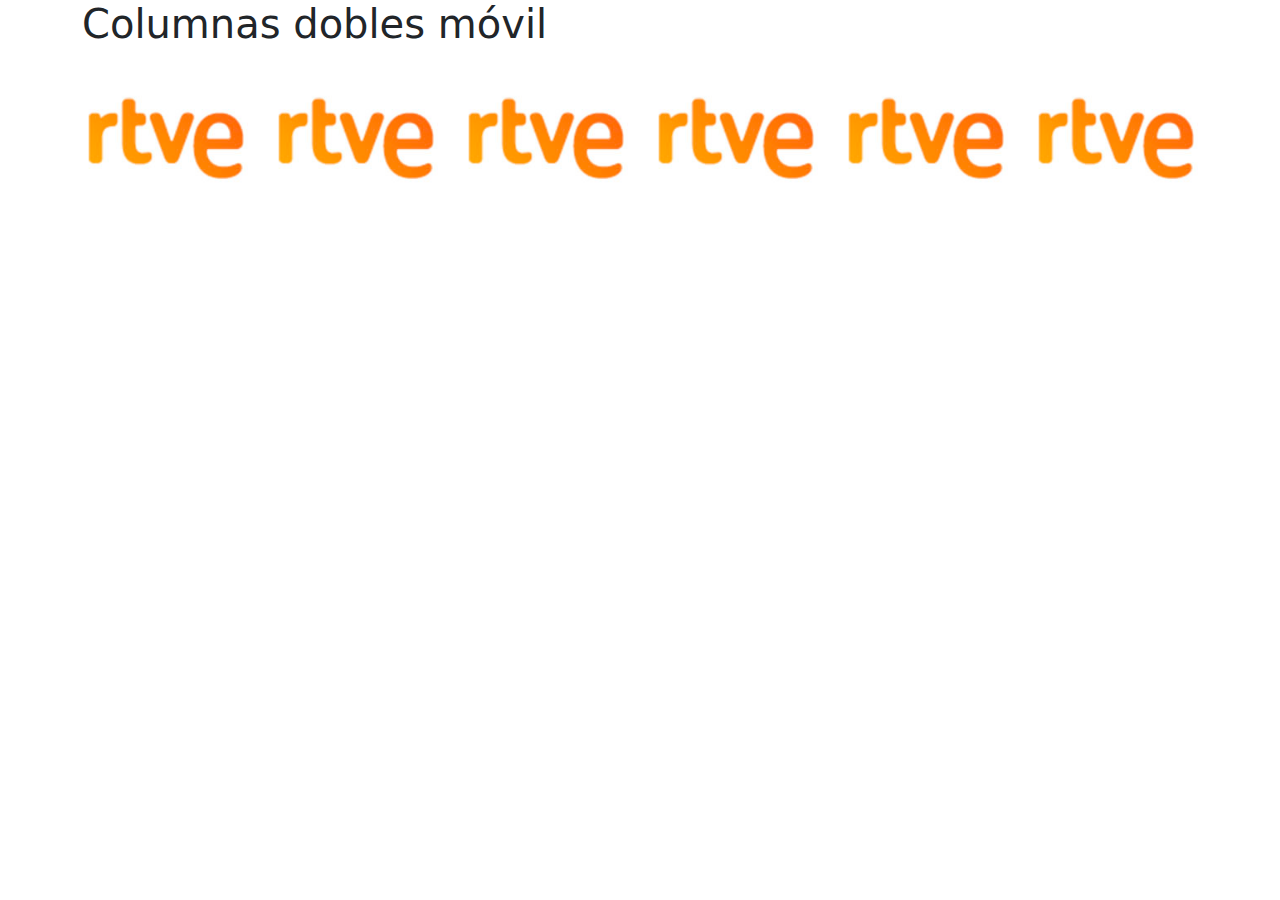
<file: 4_mobile-cols/index.html>
<!DOCTYPE html>
<html lang="en">

<head>
    <meta charset="UTF-8">
    <meta http-equiv="X-UA-Compatible" content="IE=edge">
    <meta name="viewport" content="width=device-width, initial-scale=1.0">
    <title>Document</title>

    <link href='https://cdn.jsdelivr.net/npm/bootstrap@5.2.2/dist/css/bootstrap.min.css' rel='stylesheet'>

    <link rel="stylesheet" href="./css/style.css">
</head>

<body>

    <section>
        <div class="container">
            <h1>Columnas dobles móvil</h1>

            <div class="row">
                <div class="col-4 col-md-2">
                    <img src="./img/cliente-_0010_logoRTVE.jpg" alt="Img">
                </div>
                <div class="col-4 col-md-2">
                    <img src="./img/cliente-_0010_logoRTVE.jpg" alt="Img">
                </div>
                <div class="col-4 col-md-2">
                    <img src="./img/cliente-_0010_logoRTVE.jpg" alt="Img">
                </div>
                <div class="col-4 col-md-2">
                    <img src="./img/cliente-_0010_logoRTVE.jpg" alt="Img">
                </div>
                <div class="col-4 col-md-2">
                    <img src="./img/cliente-_0010_logoRTVE.jpg" alt="Img">
                </div>
                <div class="col-4 col-md-2">
                    <img src="./img/cliente-_0010_logoRTVE.jpg" alt="Img">
                </div>
            </div>
        </div>
    </section>

</body>

</html>
</file>
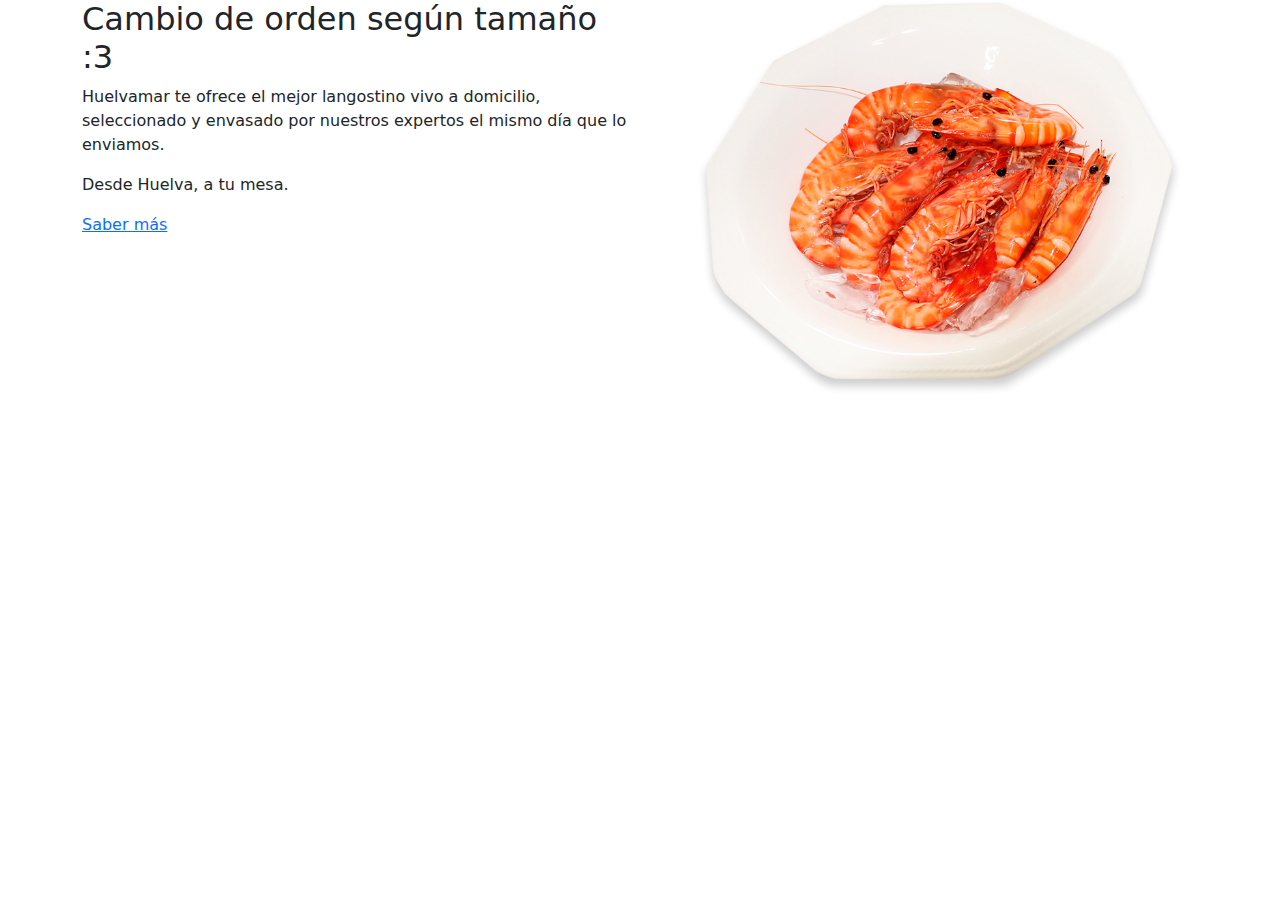
<file: 5_cols-order/index.html>
<!DOCTYPE html>
<html lang="en">

<head>
    <meta charset="UTF-8">
    <meta http-equiv="X-UA-Compatible" content="IE=edge">
    <meta name="viewport" content="width=device-width, initial-scale=1.0">
    <title>Document</title>

    <link href='https://cdn.jsdelivr.net/npm/bootstrap@5.2.2/dist/css/bootstrap.min.css' rel='stylesheet'>

    <link rel="stylesheet" href="./css/style.css">
</head>

<body>

    <section class="product">

        <div class="container">

            <div class="row">

                <div class="col-md-6 order-md-2">
                    <img src="./img/plato-de-langostino-vivo-huelvamar.png" alt="Langostino vivo">
                </div>

                <div class="col-md-6 order-md-1">
                    <h2>Cambio de orden según tamaño :3</h2>

                    <p>Huelvamar te ofrece el mejor langostino vivo a domicilio, seleccionado y envasado por
                        nuestros expertos el mismo día que lo enviamos.</p>

                    <p>Desde Huelva, a tu mesa.</p>

                    <a href="#" class="button">Saber más</a>

                </div>
            </div>
        </div>

    </section>

</body>

</html>
</file>
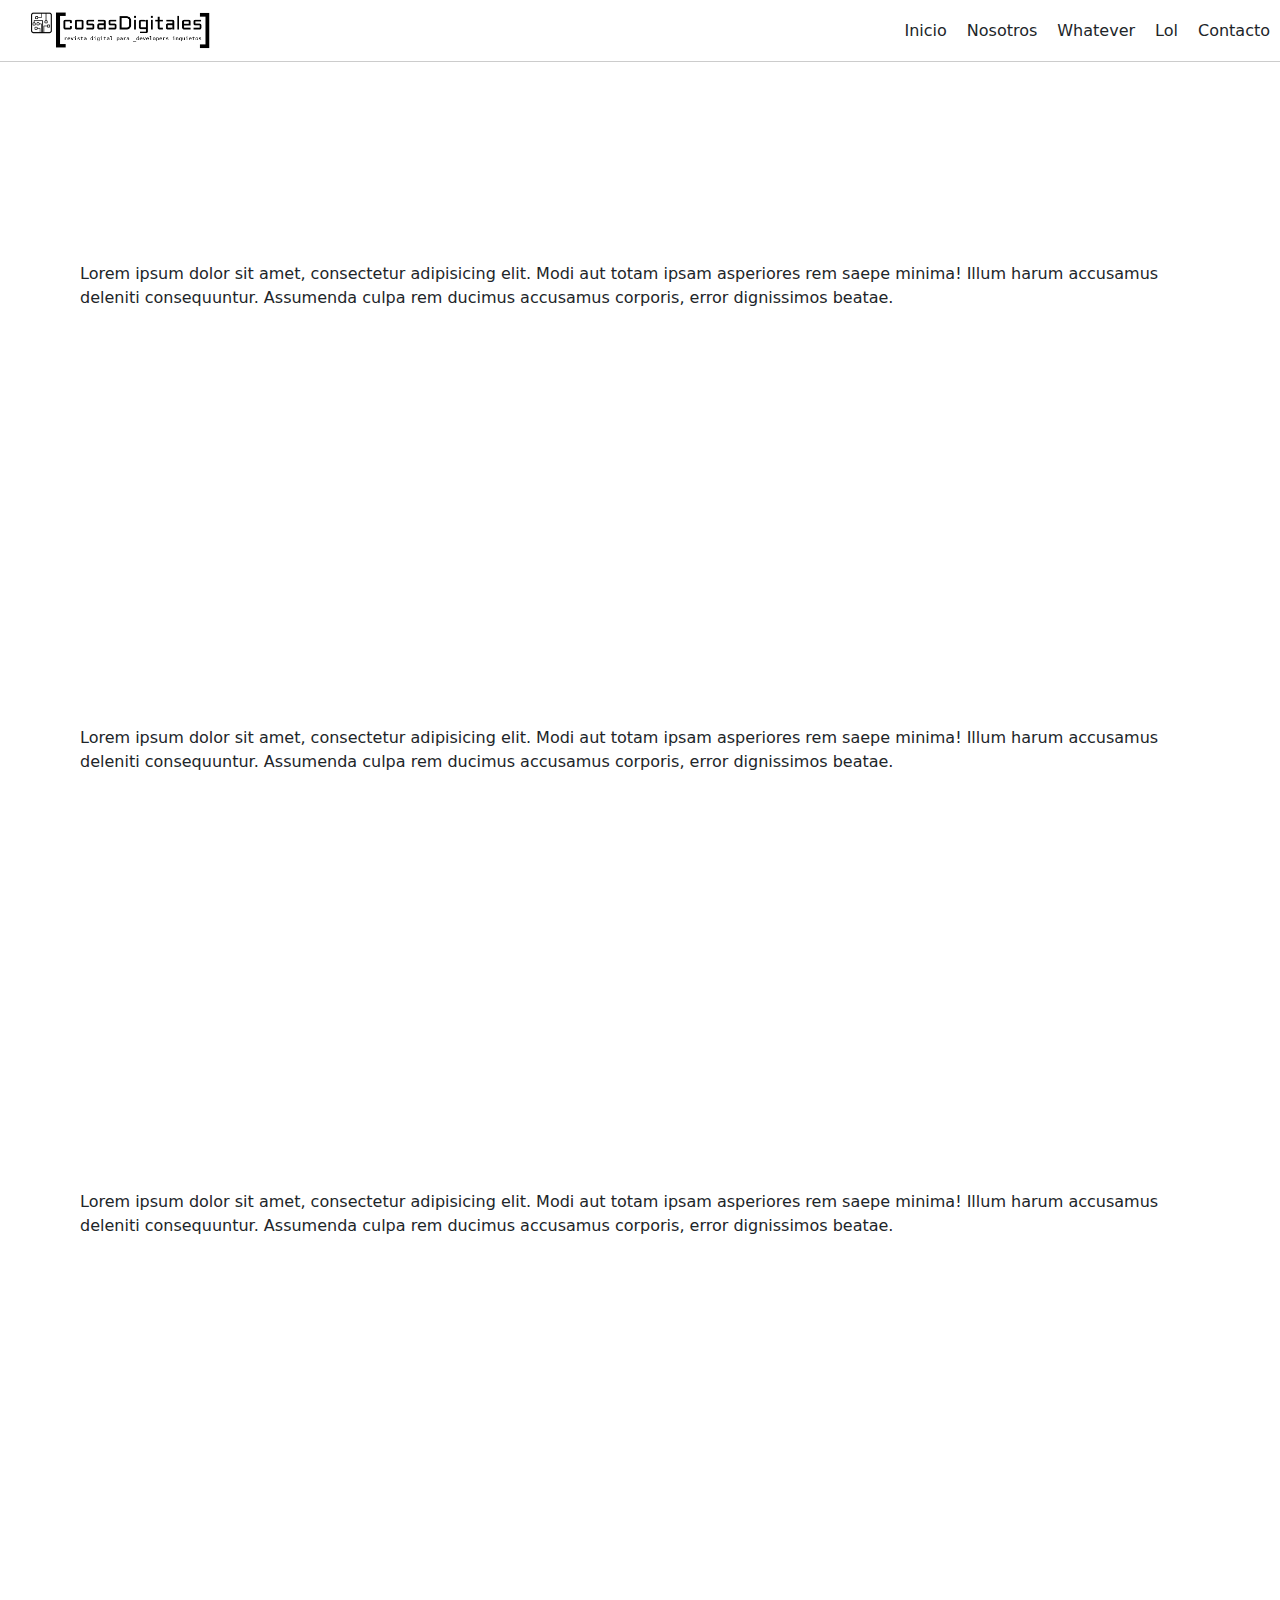
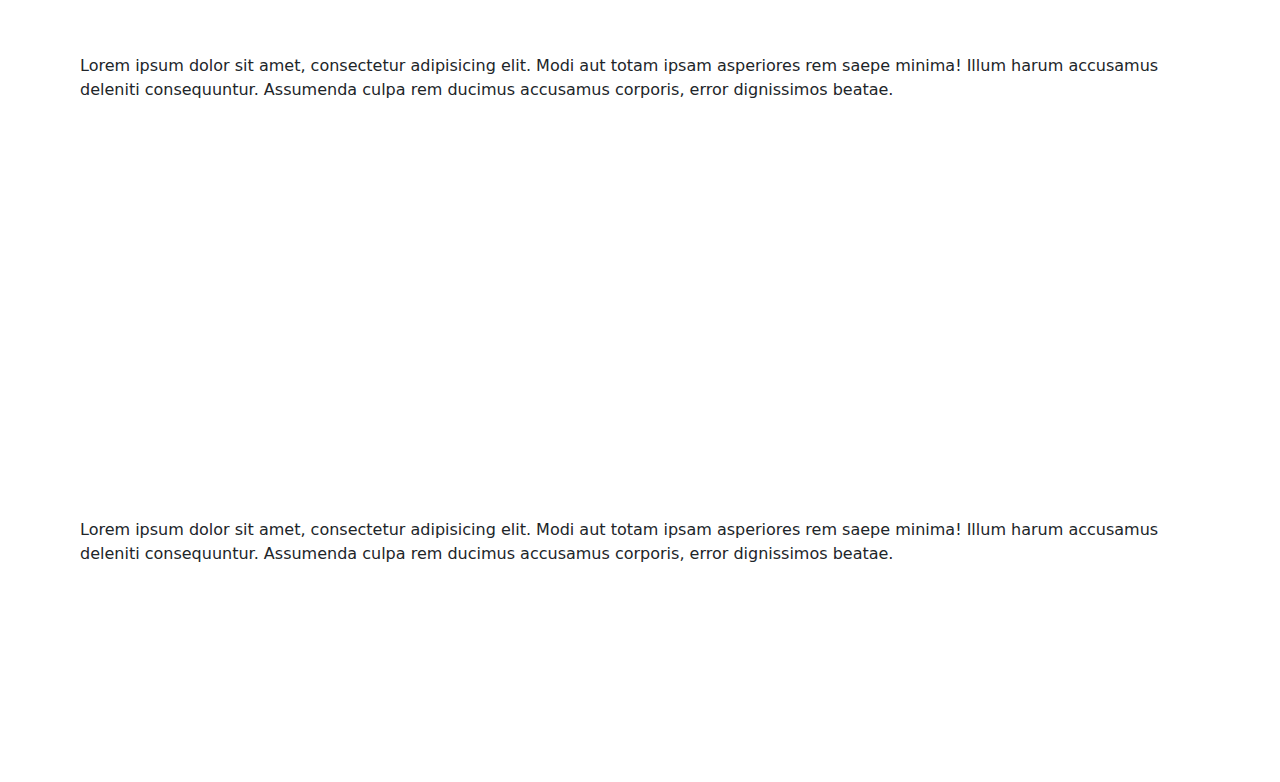
<file: 6_fixed-menu/index.html>
<!DOCTYPE html>
<html lang="en">

<head>
    <meta charset="UTF-8">
    <meta http-equiv="X-UA-Compatible" content="IE=edge">
    <meta name="viewport" content="width=device-width, initial-scale=1.0">
    <title>Document</title>

    <link href='https://cdn.jsdelivr.net/npm/bootstrap@5.2.2/dist/css/bootstrap.min.css' rel='stylesheet'>

    <link rel="stylesheet" href="./css/style.css">
</head>

<body>

    <header class="menu">

        <a href="#">
            <img src="./img/logo.png" alt="Logotipo" style="filter: invert(1)" class="logo">
        </a>

        <img src="./img/navicon.png" alt="navicon" class="navicon">

        <nav>
            <ul>
                <li><a href="#">Inicio</a></li>
                <li><a href="#">Nosotros</a></li>
                <li><a href="#">Whatever</a></li>
                <li><a href="#">Lol</a></li>
                <li><a href="#">Contacto</a></li>
            </ul>
        </nav>

    </header>

    <section>
        <p>Lorem ipsum dolor sit amet, consectetur adipisicing elit. Modi aut totam ipsam asperiores rem saepe minima!
            Illum
            harum accusamus deleniti consequuntur. Assumenda culpa rem ducimus accusamus corporis, error dignissimos
            beatae.
        </p>
    </section>

    <section>
        <p>Lorem ipsum dolor sit amet, consectetur adipisicing elit. Modi aut totam ipsam asperiores rem saepe minima!
            Illum
            harum accusamus deleniti consequuntur. Assumenda culpa rem ducimus accusamus corporis, error dignissimos
            beatae.
        </p>
    </section>

    <section>
        <p>Lorem ipsum dolor sit amet, consectetur adipisicing elit. Modi aut totam ipsam asperiores rem saepe minima!
            Illum
            harum accusamus deleniti consequuntur. Assumenda culpa rem ducimus accusamus corporis, error dignissimos
            beatae.
        </p>
    </section>

    <section>
        <p>Lorem ipsum dolor sit amet, consectetur adipisicing elit. Modi aut totam ipsam asperiores rem saepe minima!
            Illum
            harum accusamus deleniti consequuntur. Assumenda culpa rem ducimus accusamus corporis, error dignissimos
            beatae.
        </p>
    </section>

    <section>
        <p>Lorem ipsum dolor sit amet, consectetur adipisicing elit. Modi aut totam ipsam asperiores rem saepe minima!
            Illum
            harum accusamus deleniti consequuntur. Assumenda culpa rem ducimus accusamus corporis, error dignissimos
            beatae.
        </p>
    </section>


</body>

</html>
</file>
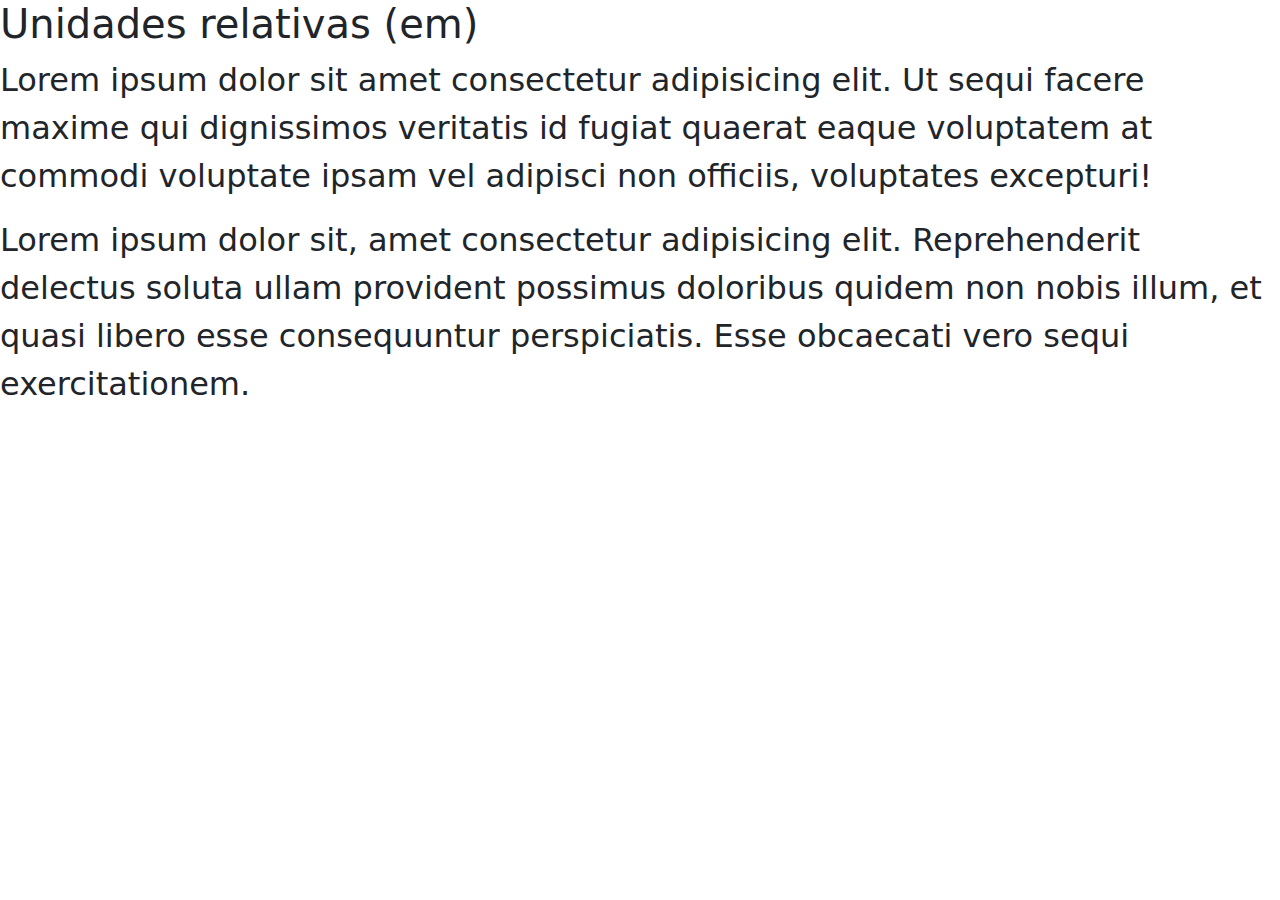
<file: 7_extra-responsive-fonts/index.html>
<!DOCTYPE html>
<html lang="en">

<head>
    <meta charset="UTF-8">
    <meta http-equiv="X-UA-Compatible" content="IE=edge">
    <meta name="viewport" content="width=device-width, initial-scale=1.0">
    <title>Document</title>
    <link href='https://cdn.jsdelivr.net/npm/bootstrap@5.3.0-alpha1/dist/css/bootstrap.min.css' rel='stylesheet'>

    <style>
        article {
            font-size: 2em;
        }

        p {
            font-size: 1em;
        }
    </style>
</head>

<body>


    <main>
        <section>
            <article>
                <h1>Unidades relativas (em)</h1>
                <p>Lorem ipsum dolor sit amet consectetur adipisicing elit. Ut sequi facere maxime qui dignissimos
                    veritatis id fugiat quaerat eaque voluptatem at commodi voluptate ipsam vel adipisci non officiis,
                    voluptates excepturi!</p>
                <p>Lorem ipsum dolor sit, amet consectetur adipisicing elit. Reprehenderit delectus soluta ullam
                    provident possimus doloribus quidem non nobis illum, et quasi libero esse consequuntur perspiciatis.
                    Esse obcaecati vero sequi exercitationem.

                </p>
            </article>
        </section>
    </main>

</body>

</html>
</file>
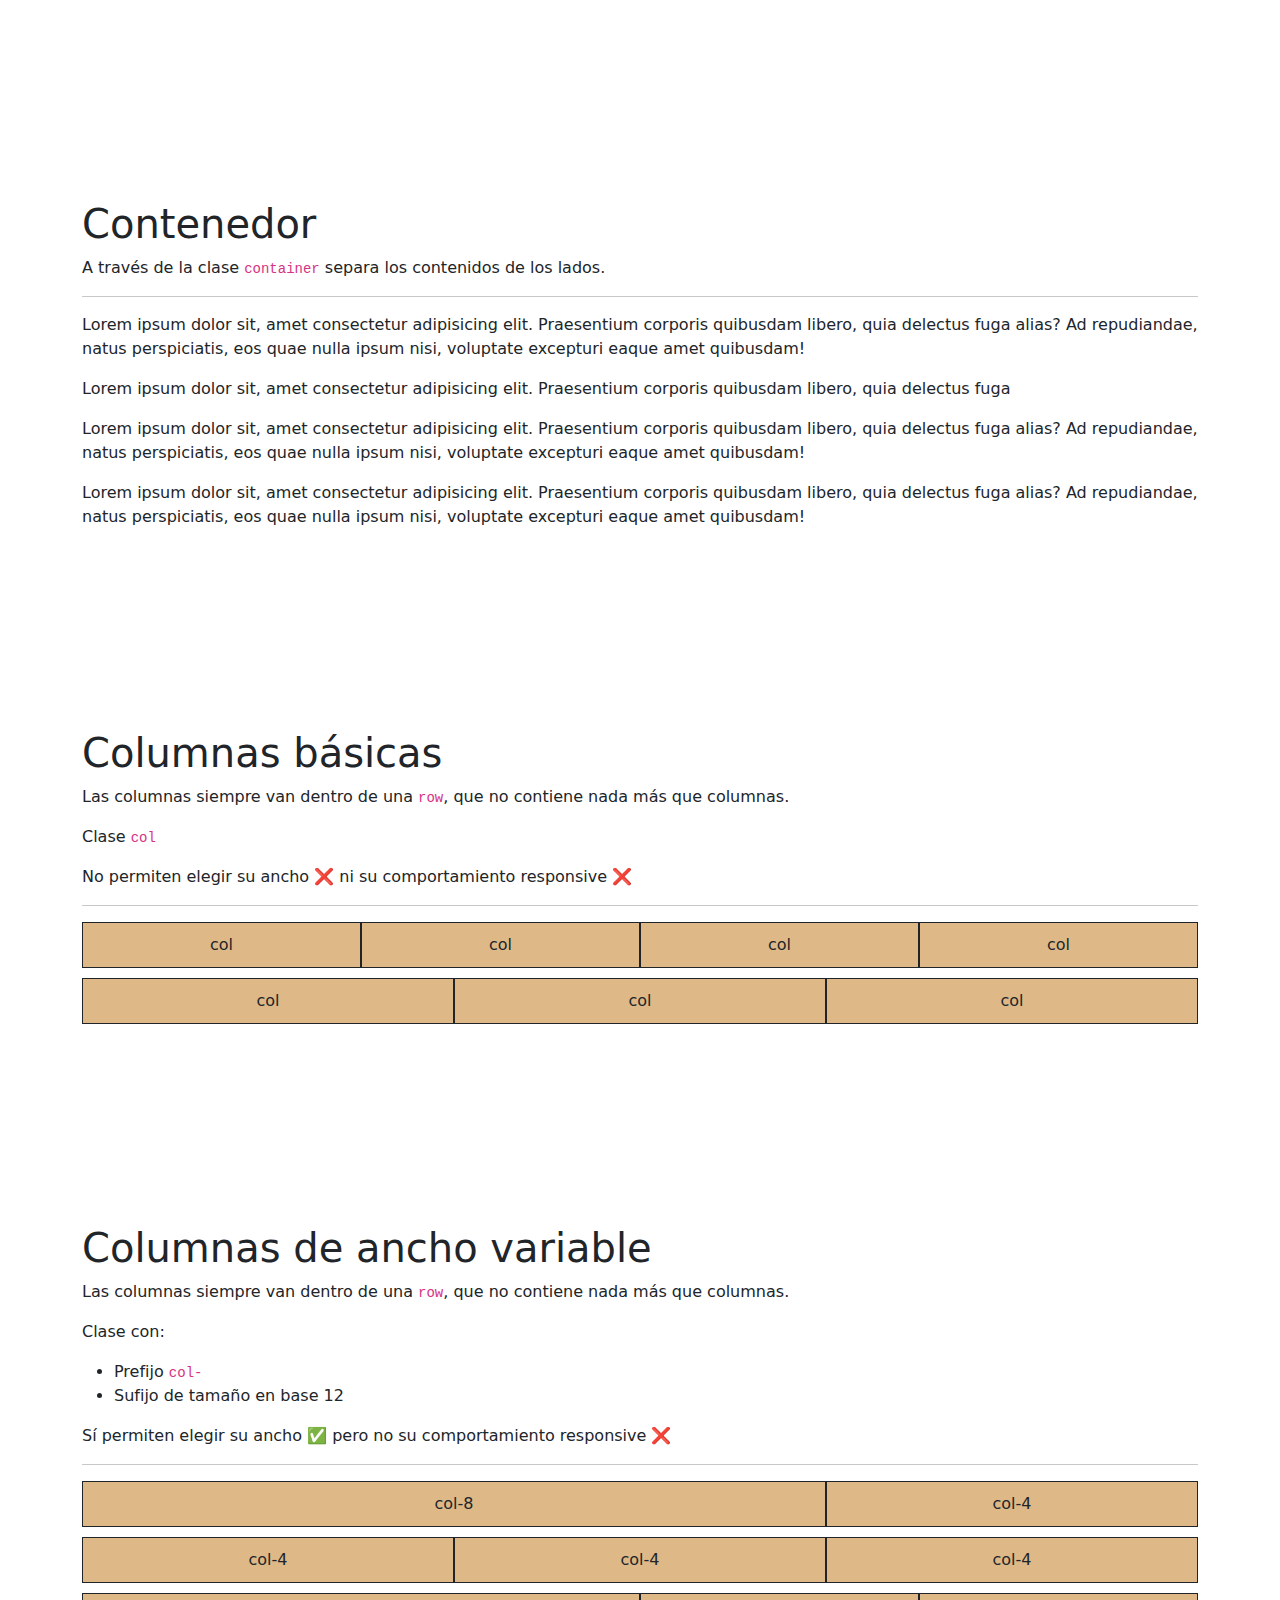
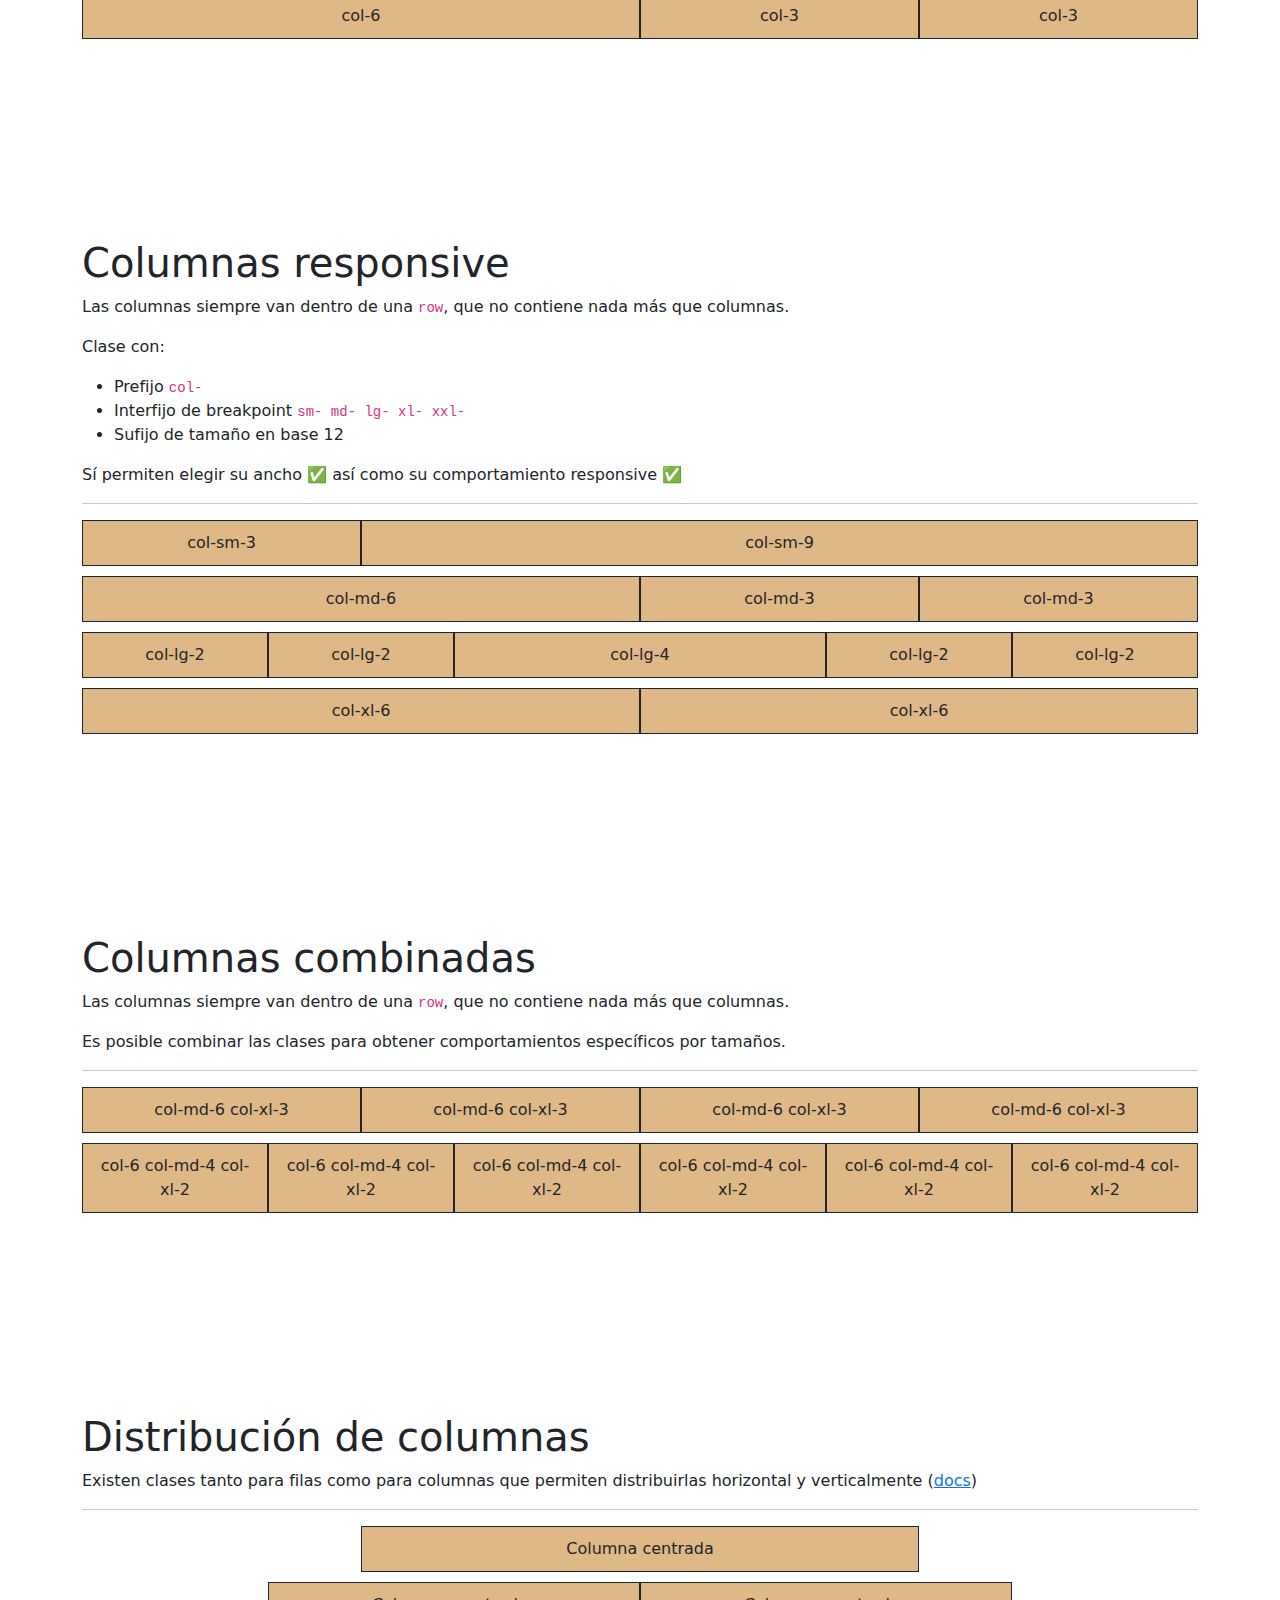
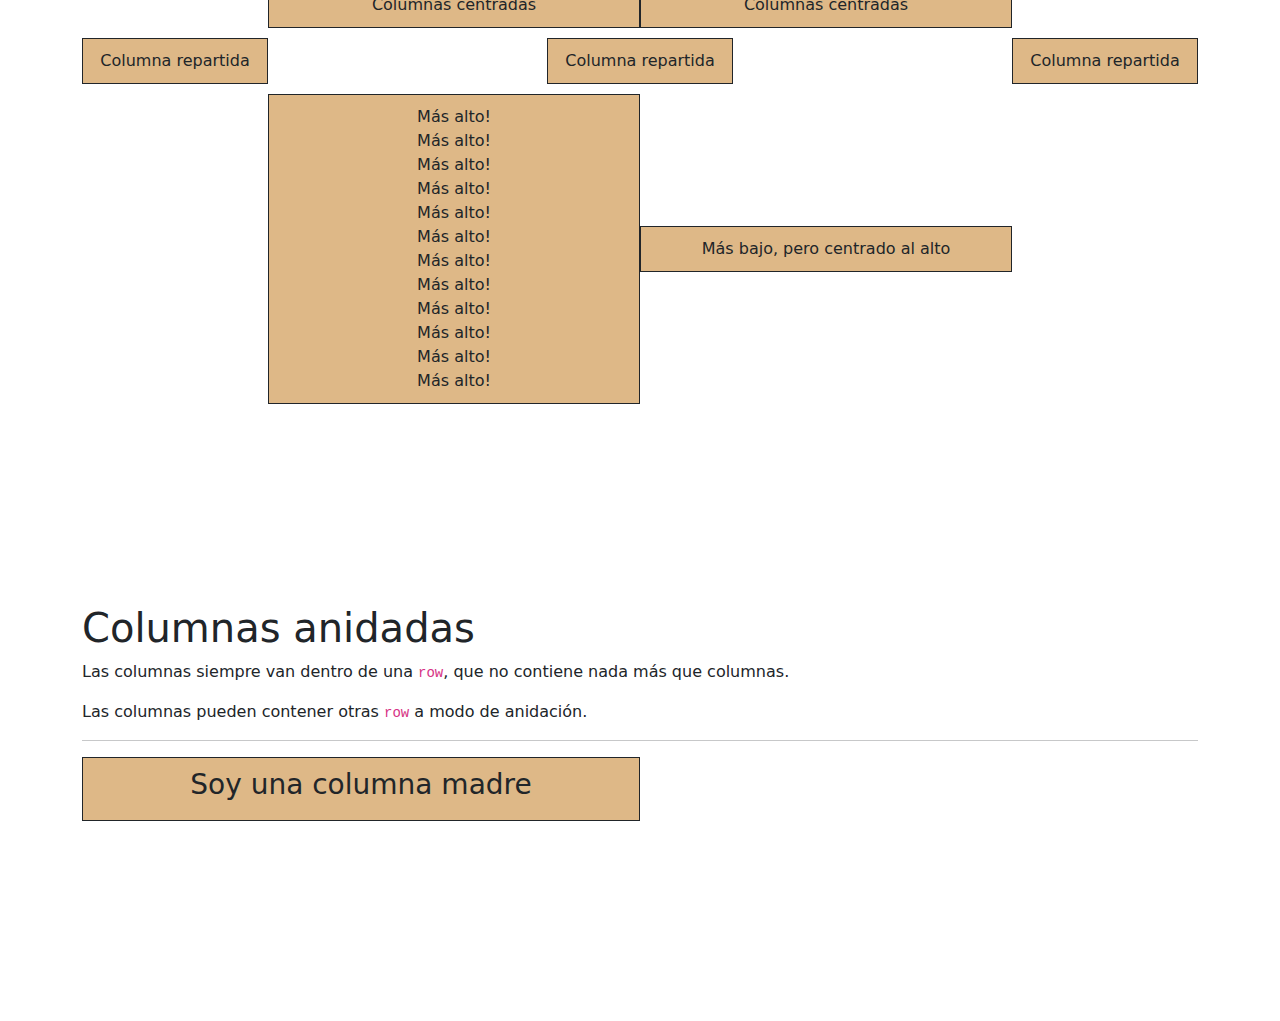
<file: 0_bootstrap-cheatsheet/cheatsheet.html>
<!DOCTYPE html>
<html lang="es">

<head>
    <title>Tutorial Bootstrap 4</title>
    <meta charset="utf-8">
    <meta name="viewport" content="width=device-width, initial-scale=1">

    <link href="https://cdn.jsdelivr.net/npm/bootstrap@5.2.2/dist/css/bootstrap.min.css" rel="stylesheet">

    <style>
        /* Estilos a efecto demostrativo, NUNCA se modifica el modelo de caja de contenedores, filas ni columnas de Bootstrap */

        .container {
            margin-bottom: 200px;
            margin-top: 200px;
        }

        .row {
            margin: 10px 0;
        }

        .row div[class*='col'] {
            padding: 10px;
            background: BurlyWood;
            text-align: center;
            border: 1px solid;
        }
    </style>
</head>

<body>




    <div class="container">

        <h1>Contenedor</h1>
        <p>A través de la clase <code>container</code> separa los contenidos de los lados.</p>

        <hr>

        <p>Lorem ipsum dolor sit, amet consectetur adipisicing elit. Praesentium corporis quibusdam libero, quia
            delectus fuga alias? Ad repudiandae, natus perspiciatis, eos quae nulla ipsum nisi, voluptate excepturi
            eaque amet quibusdam!</p>
        <p>Lorem ipsum dolor sit, amet consectetur adipisicing elit. Praesentium corporis quibusdam libero, quia
            delectus fuga
        <p>Lorem ipsum dolor sit, amet consectetur adipisicing elit. Praesentium corporis quibusdam libero, quia
            delectus fuga alias? Ad repudiandae, natus perspiciatis, eos quae nulla ipsum nisi, voluptate excepturi
            eaque amet quibusdam!</p>
        <p>Lorem ipsum dolor sit, amet consectetur adipisicing elit. Praesentium corporis quibusdam libero, quia
            delectus fuga alias? Ad repudiandae, natus perspiciatis, eos quae nulla ipsum nisi, voluptate excepturi
            eaque amet quibusdam!
        </p>

    </div>





    <div class="container">

        <h1>Columnas básicas</h1>
        <p>Las columnas siempre van dentro de una <code>row</code>, que no contiene nada más que columnas.</p>
        <p>Clase <code>col</code></p>
        <p>No permiten elegir su ancho ❌ ni su comportamiento responsive ❌</p>

        <hr>

        <div class="row">

            <div class="col">
                col
            </div>

            <div class="col">
                col
            </div>

            <div class="col">
                col
            </div>

            <div class="col">
                col
            </div>


        </div>

        <div class="row">

            <div class="col">
                col
            </div>

            <div class="col">
                col
            </div>

            <div class="col">
                col
            </div>

        </div>

    </div>






    <div class="container">

        <h1>Columnas de ancho variable</h1>
        <p>Las columnas siempre van dentro de una <code>row</code>, que no contiene nada más que columnas.</p>
        <p>Clase con:
        <ul>
            <li>Prefijo <code>col-</code></li>
            <li>Sufijo de tamaño en base 12</li>
        </ul>
        </p>
        <p>Sí permiten elegir su ancho ✅ pero no su comportamiento responsive ❌</p>
        <hr>

        <div class="row">

            <div class="col-8">
                col-8
            </div>

            <div class="col-4">
                col-4
            </div>

        </div>

        <div class="row">

            <div class="col-4">
                col-4
            </div>

            <div class="col-4">
                col-4
            </div>

            <div class="col-4">
                col-4
            </div>

        </div>

        <div class="row">

            <div class="col-6">
                col-6
            </div>

            <div class="col-3">
                col-3
            </div>

            <div class="col-3">
                col-3
            </div>

        </div>

    </div>





    <div class="container">

        <h1>Columnas responsive</h1>
        <p>Las columnas siempre van dentro de una <code>row</code>, que no contiene nada más que columnas.</p>
        <p>Clase con:
        <ul>
            <li>Prefijo <code>col-</code></li>
            <li>Interfijo de breakpoint <code>sm- md- lg- xl- xxl-</code></li>
            <li>Sufijo de tamaño en base 12</li>
        </ul>
        </p>
        <p>Sí permiten elegir su ancho ✅ así como su comportamiento responsive ✅</p>
        <hr>

        <div class="row">

            <div class="col-sm-3">
                col-sm-3
            </div>

            <div class="col-sm-9">
                col-sm-9
            </div>

        </div>

        <div class="row">

            <div class="col-md-6">
                col-md-6
            </div>

            <div class="col-md-3">
                col-md-3
            </div>

            <div class="col-md-3">
                col-md-3
            </div>

        </div>

        <div class="row">

            <div class="col-lg-2">
                col-lg-2
            </div>

            <div class="col-lg-2">
                col-lg-2
            </div>

            <div class="col-lg-4">
                col-lg-4
            </div>

            <div class="col-lg-2">
                col-lg-2
            </div>

            <div class="col-lg-2">
                col-lg-2
            </div>

        </div>

        <div class="row">

            <div class="col-xl-6">
                col-xl-6
            </div>

            <div class="col-xl-6">
                col-xl-6
            </div>

        </div>

    </div>






    <div class="container">

        <h1>Columnas combinadas</h1>
        <p>Las columnas siempre van dentro de una <code>row</code>, que no contiene nada más que columnas.</p>
        <p>Es posible combinar las clases para obtener comportamientos específicos por tamaños.</p>
        <hr>

        <div class="row">

            <div class="col-md-6 col-xl-3">
                col-md-6 col-xl-3
            </div>

            <div class="col-md-6 col-xl-3">
                col-md-6 col-xl-3
            </div>

            <div class="col-md-6 col-xl-3">
                col-md-6 col-xl-3
            </div>

            <div class="col-md-6 col-xl-3">
                col-md-6 col-xl-3
            </div>

        </div>

        <div class="row">

            <div class="col-6 col-md-4 col-xl-2">
                col-6 col-md-4 col-xl-2
            </div>

            <div class="col-6 col-md-4 col-xl-2">
                col-6 col-md-4 col-xl-2
            </div>

            <div class="col-6 col-md-4 col-xl-2">
                col-6 col-md-4 col-xl-2
            </div>

            <div class="col-6 col-md-4 col-xl-2">
                col-6 col-md-4 col-xl-2
            </div>

            <div class="col-6 col-md-4 col-xl-2">
                col-6 col-md-4 col-xl-2
            </div>

            <div class="col-6 col-md-4 col-xl-2">
                col-6 col-md-4 col-xl-2
            </div>

        </div>

    </div>






    <div class="container">

        <h1>Distribución de columnas</h1>
        <p>Existen clases tanto para filas como para columnas que permiten distribuirlas horizontal y verticalmente
            (<a href="https://getbootstrap.com/docs/5.1/layout/columns/" target="_blank">docs</a>)</p>
        <hr>

        <div class="row justify-content-center">

            <div class="col-md-6">
                Columna centrada
            </div>

        </div>

        <div class="row justify-content-center">

            <div class="col-md-4">
                Columnas centradas
            </div>

            <div class="col-md-4">
                Columnas centradas
            </div>

        </div>

        <div class="row justify-content-between">

            <div class="col-lg-2">
                Columna repartida
            </div>

            <div class="col-lg-2">
                Columna repartida
            </div>

            <div class="col-lg-2">
                Columna repartida
            </div>

        </div>


        <div class="row justify-content-center align-items-center">

            <div class="col-lg-4">
                Más alto! <br> Más alto! <br>
                Más alto! <br> Más alto! <br>
                Más alto! <br> Más alto! <br>
                Más alto! <br> Más alto! <br>
                Más alto! <br> Más alto! <br> Más alto! <br> Más alto! <br>
            </div>

            <div class="col-lg-4">
                Más bajo, pero centrado al alto
            </div>

        </div>

    </div>








    <div class="container">

        <h1>Columnas anidadas</h1>
        <p>Las columnas siempre van dentro de una <code>row</code>, que no contiene nada más que columnas.</p>
        <p>Las columnas pueden contener otras <code>row</code> a modo de anidación.</p>
        <hr>

        <div class="row">

            <div class="col-md-6">

                <h3>Soy una columna madre</h3>


            </div>

        </div>

    </div>






    <script src="https://cdn.jsdelivr.net/npm/bootstrap@5.1.3/dist/js/bootstrap.bundle.min.js"
        integrity="sha384-ka7Sk0Gln4gmtz2MlQnikT1wXgYsOg+OMhuP+IlRH9sENBO0LRn5q+8nbTov4+1p"
        crossorigin="anonymous"></script>
</body>

</html>
</file>
<file: 4_mobile-cols/css/style.css>
img {
    width: 100%;
}
</file>
<file: 5_cols-order/css/style.css>
img {
    width: 100%;
}
</file>
<file: 6_fixed-menu/css/style.css>
img {
    width: 100%;
}

.menu {
    border-bottom: 1px solid #ccc;
    display: flex;
    justify-content: space-between;
    padding: 10px;
    align-items: center;
    background-color: white;
}

.menu .logo {
    width: 180px;
}

.menu .navicon {
    width: 30px;
}

.menu nav {
    display: none;
}

.menu ul {
    display: flex;
    margin: 0;
    list-style: none;
}

.menu a {
    color: inherit;
    margin-left: 20px;
    text-decoration: none;
}

section {
    padding: 200px 80px;
}

@media screen and (min-width: 992px) {

    .menu .navicon {
        display: none;
    }

    .menu nav {
        display: block;
    }
}
</file>
